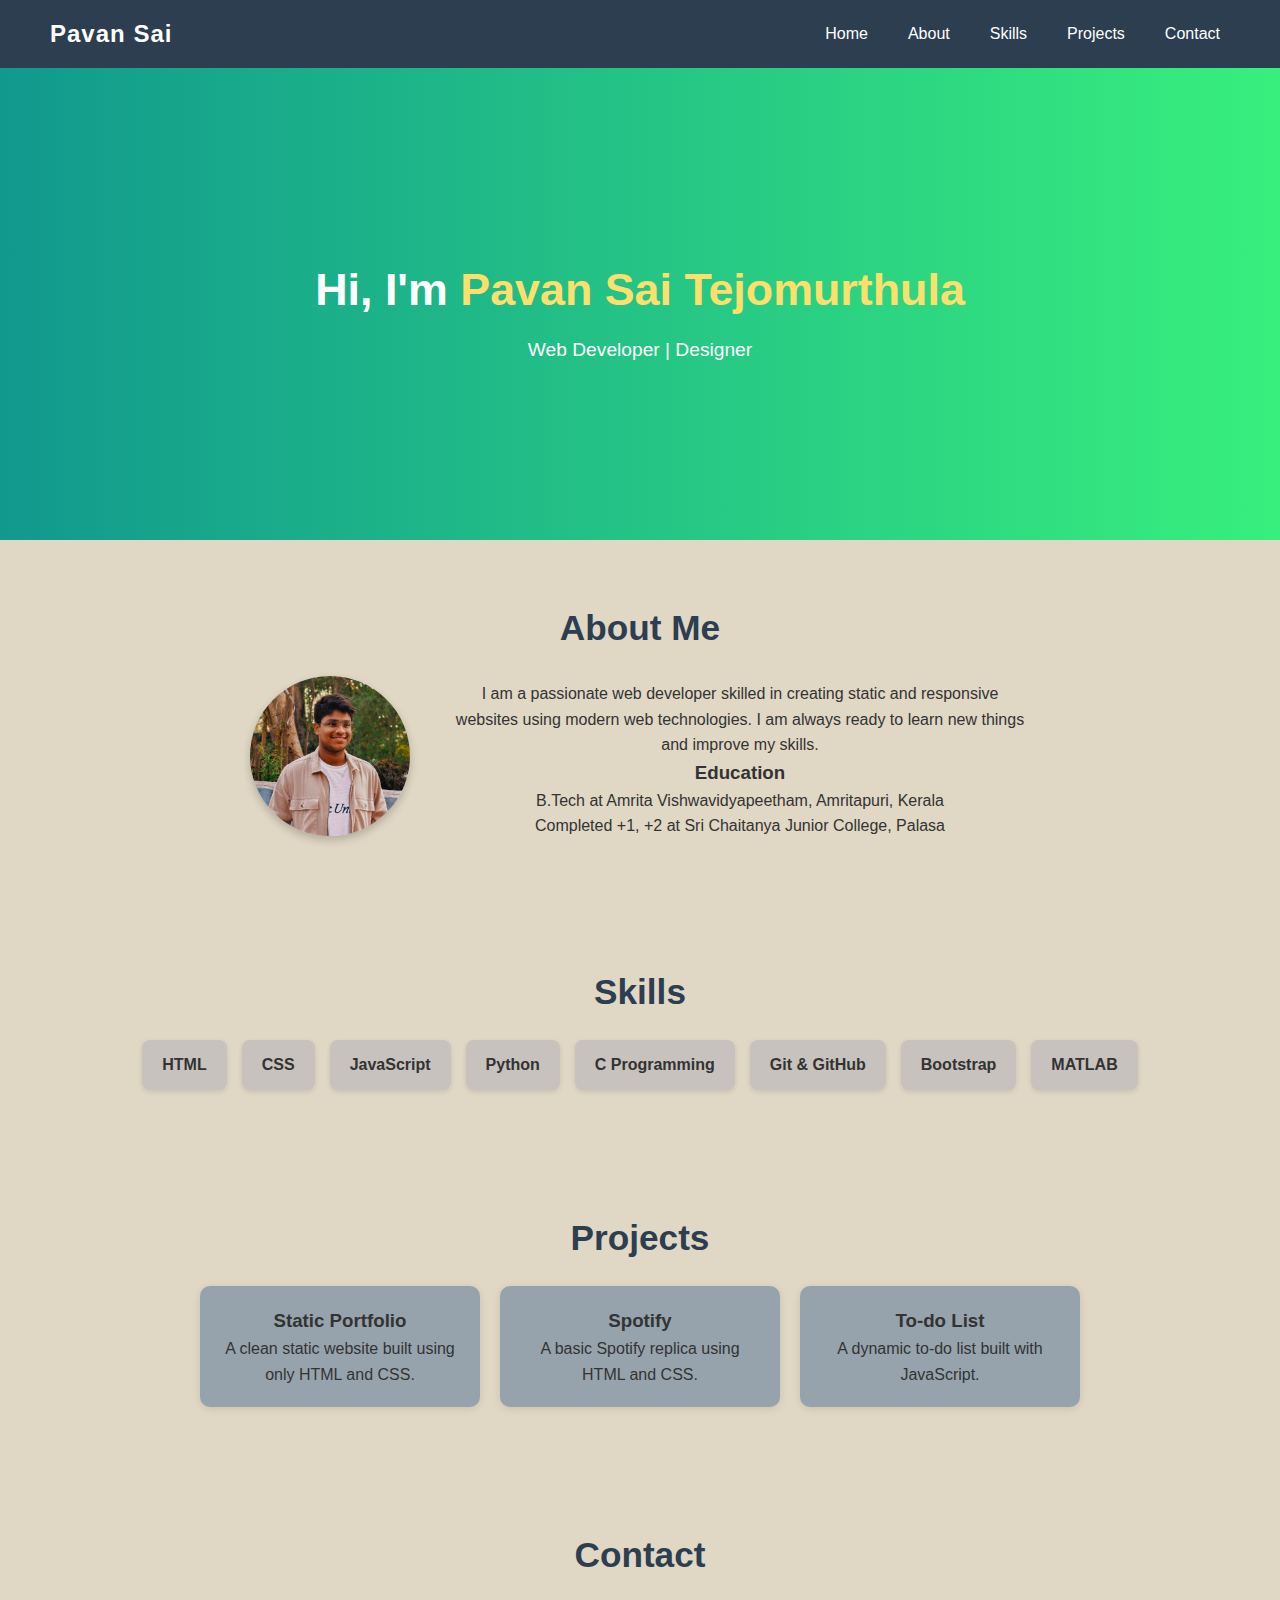
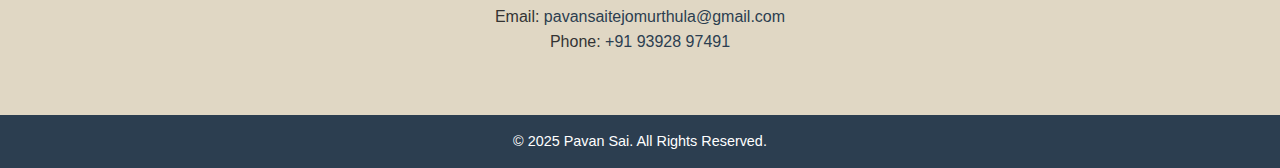
<file: task-3-portfolio/index.html>
<!DOCTYPE html>
<html lang="en">
<head>
  <meta charset="UTF-8">
  <meta name="viewport" content="width=device-width, initial-scale=1.0">
  <title>Pavan Sai - Portfolio</title>
  <link rel="stylesheet" href="style.css">
</head>
<body>
  <!-- Navigation -->
  <header>
    <nav class="navbar">
      <div class="logo">Pavan Sai</div>
      <ul class="nav-links">
        <li><a href="#home">Home</a></li>
        <li><a href="#about">About</a></li>
        <li><a href="#skills">Skills</a></li>
        <li><a href="#projects">Projects</a></li>
        <li><a href="#contact">Contact</a></li>
      </ul>
    </nav>
  </header>

  <!-- Hero Section -->
  <section id="home" class="hero">
    <div class="hero-text">
      <h1>Hi, I'm <span>Pavan Sai Tejomurthula</span></h1>
      <p>Web Developer | Designer</p>
    </div>
  </section>

  <!-- About Section -->
  <section id="about" class="section about-section">
    <h2>About Me</h2>
    <div class="about-content">
      <div class="about-photo">
        <img src="assertsjjj/image.jpg" alt="Pavan Sai Photo">
      </div>
      <div class="about-text">
        <p>
          I am a passionate web developer skilled in creating static and responsive websites 
          using modern web technologies. I am always ready to learn new things and improve my skills.
        </p>
        <div class="education">
          <h3>Education</h3>
          <p>B.Tech at Amrita Vishwavidyapeetham, Amritapuri, Kerala</p>
          <p>Completed +1, +2 at Sri Chaitanya Junior College, Palasa</p>
        </div>
      </div>
    </div>
  </section>

  <!-- Skills Section -->
  <section id="skills" class="section">
    <h2>Skills</h2>
    <div class="skills-container">
      <div class="skill-card">HTML</div>
      <div class="skill-card">CSS</div>
      <div class="skill-card">JavaScript</div>
      <div class="skill-card">Python</div>
      <div class="skill-card">C Programming</div>
      <div class="skill-card">Git & GitHub</div>
      <div class="skill-card">Bootstrap</div>
      <div class="skill-card">MATLAB</div>
    </div>
  </section>

  <!-- Projects Section -->
  <section id="projects" class="section">
    <h2>Projects</h2>
    <div class="projects-container">
      <div class="project-card">
        <h3>Static Portfolio</h3>
        <p>A clean static website built using only HTML and CSS.</p>
      </div>
      <div class="project-card">
        <h3>Spotify</h3>
        <p>A basic Spotify replica using HTML and CSS.</p>
      </div>
      <div class="project-card">
        <h3>To-do List</h3>
        <p>A dynamic to-do list built with JavaScript.</p>
      </div>
    </div>
  </section>

  <!-- Contact Section -->
  <section id="contact" class="section">
    <h2>Contact</h2>
    <p>Email: <a href="mailto:pavansaitejomurthula@gmail.com">pavansaitejomurthula@gmail.com</a></p>
    <p>Phone: <a href="tel:+919392897491">+91 93928 97491</a></p>
  </section>

  <!-- Footer -->
  <footer>
    <p>&copy; 2025 Pavan Sai. All Rights Reserved.</p>
  </footer>
</body>
</html>
</file>
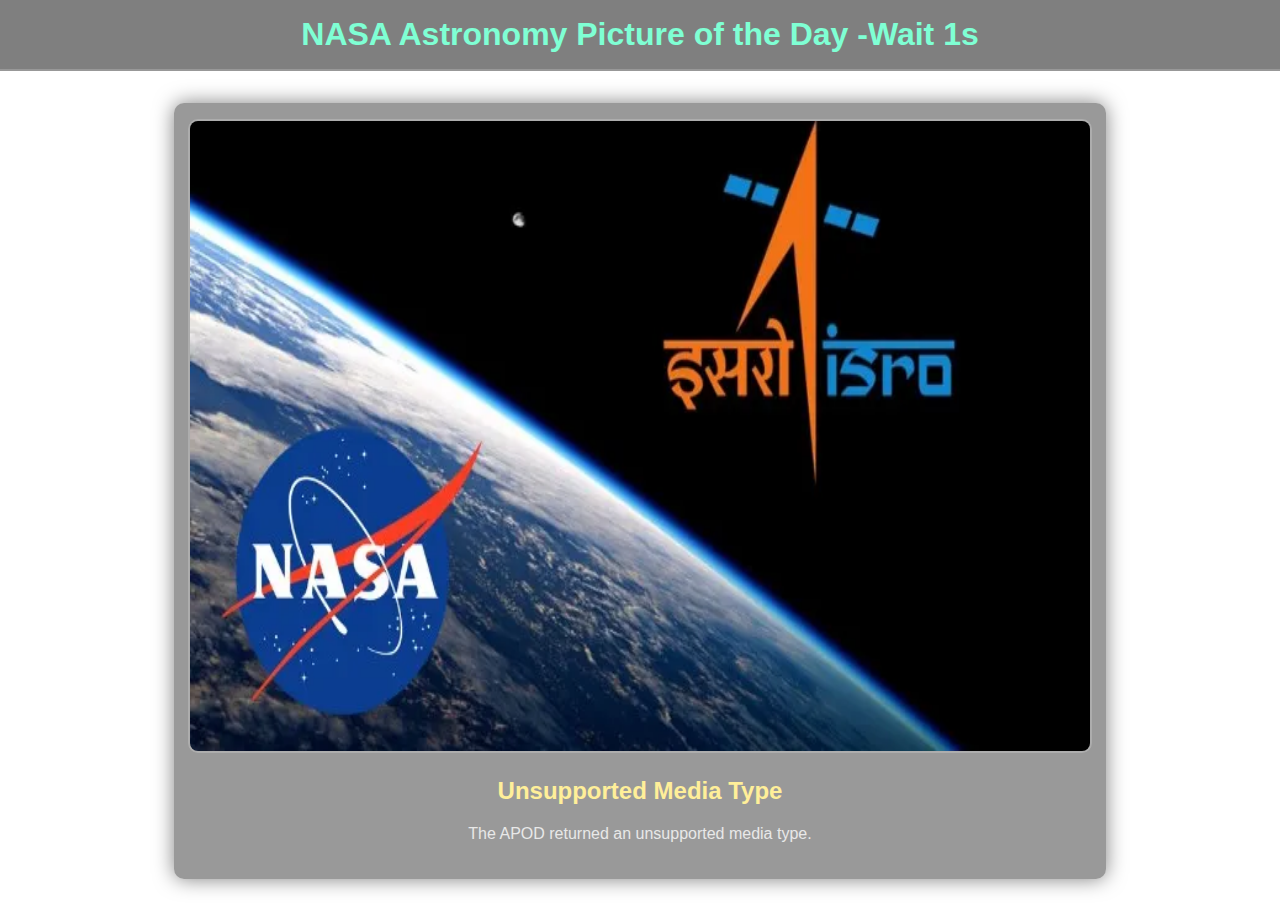
<file: task-4-space_explorer/index.html>
<!DOCTYPE html>
<html lang="en">
<head>
    <meta charset="UTF-8">
    <meta name="viewport" content="width=device-width, initial-scale=1.0">
    <title>Interstellar Explorer</title>
    <link rel="stylesheet" href="style.css">
</head>
<body>
    <header>
        <h1 class="head">NASA Astronomy Picture of the Day
                -Wait 1s
        </h1>

    </header>

    <main class="container">
        <div class="img-div">
            <img id="IMG" src="./asserts/Nasa_Isro.webp" alt="NASA Space Image">
        </div>

        <h3 class="title"></h3>
        <p class="para"></p>
    </main>

    <script src="app.js"></script>
</body>
</html>
</file>
<file: task-4-space_explorer/style.css>
/* Space background */
body {
    background: url('https://images.unsplash.com/photo-1444703686981-a3abbc4d4fe3?ixlib=rb-4.0.3&auto=format&fit=crop&w=1920&q=80') 
                no-repeat center center fixed;
    background-size: cover;
    color: #ffffff;
    font-family: 'Segoe UI', Tahoma, Geneva, Verdana, sans-serif;
    margin: 0;
    padding: 0;
    text-align: center;
}

/* Header styling */
header {
    padding: 1rem;
    background: rgba(0, 0, 0, 0.5);
    border-bottom: 2px solid rgba(255, 255, 255, 0.2);
    z-index: 100;
}

.head {
    color: aquamarine;
    font-size: 2rem;
    margin: 0;
}

/* Container styling */
.container {
    max-width: 900px;
    margin: 2rem auto;
    padding: 1rem;
    background: rgba(0, 0, 0, 0.4);
    border-radius: 10px;
    box-shadow: 0 0 20px rgba(0, 0, 0, 0.5);
    animation: appear 3s ease-in-out reverse;
}

@keyframes appear {
    0% {
        background: none;
        border-radius: 10px;
        box-shadow: none;
    }
    100% {
        background: rgba(0, 0, 0, 0.4);
        border-radius: 10px;
        box-shadow: 0 0 20px rgba(0, 0, 0, 0.5);
    }
}

/* Image and Video */
.img-div {
    display: flex;
    justify-content: center;
    margin-bottom: 1rem;
    position: relative;
}

#IMG, #VIDEO {
    width: 100%;
    height: 70vh;
    border-radius: 10px;
    border: 2px solid rgba(255, 255, 255, 0.2);
    opacity: 1;
    animation: zoomIn 3s ease-in-out forwards;
}

#VIDEO {
    display: none;
}

@keyframes zoomIn {
    0% {
        transform: scale(0.8);
        width: 30%;
        height: 20vh;
        border-radius: 1px;
        opacity: 0;
    }
    100% {
        transform: scale(1);
        width: 100%;
        height: 70vh;
        border-radius: 10px;
        opacity: 1;
    }
}

/* Titles and text */
.title {
    color: #ffef99;
    font-size: 1.5rem;
    margin-bottom: 0.5rem;
}

.para {
    color: #e8e8e8;
    font-size: 1rem;
    line-height: 1.6;
    padding: 0 1rem;
}
</file>
<file: task-3-portfolio/style.css>
/* Reset */
* {
  margin: 0;
  padding: 0;
  box-sizing: border-box;
}
html {
  scroll-behavior: smooth;
}


body {
  font-family: 'Segoe UI', Tahoma, Geneva, Verdana, sans-serif;
  background: hwb(39 77% 12%);
  color: #333;
  line-height: 1.6;
}

/* Navbar */
.navbar {
  display: flex;
  justify-content: space-between;
  align-items: center;
  padding: 15px 50px;
  background: #2c3e50;
  color: #fff;
  position: fixed;  /* Fixed position */
  top: 0;
  left: 0;
  width: 100%;       /* Full width */
  z-index: 1000;     /* Stay on top of other elements */
}

.navbar .logo {
  font-size: 1.5em;
  font-weight: bold;
  letter-spacing: 1px;
}

.nav-links {
  list-style: none;
  display: flex;
  gap: 20px;
}

.nav-links a {
  color: #fff;
  text-decoration: none;
  padding: 5px 10px;
  transition: 0.3s;
}

.nav-links a:hover {
  background: #34495e;
  border-radius: 5px;
}

/* Hero Section */
.hero {
  height: 60vh;
  padding-top: 80px;  /* Adjust to navbar height */
 background: linear-gradient(to right, #11998e, #38ef7d);
  color: #fff;
  display: flex;
  justify-content: center;
  align-items: center;
  text-align: center;
}

.hero h1 {
  font-size: 2.8em;
}

.hero span {
  color: #ffdf6c;
}

.hero p {
  font-size: 1.2em;
  margin-top: 10px;
}

/* Sections */
.section {
  padding: 60px 20px;
  text-align: center;
}

.section h2 {
  font-size: 2.2em;
  margin-bottom: 20px;
  color: #2c3e50;
}

/* About Section */
.about-section {
  text-align: center;
}

.about-content {
  display: flex;
  flex-direction: column;
  align-items: center;
  gap: 20px;
}

.about-photo img {
  width: 160px;
  height: 160px;
  border-radius: 50%;
  object-fit: cover;
  box-shadow: 0 4px 8px rgba(0,0,0,0.2);
}

.about-text {
  max-width: 600px;
  text-align: center;
}

@media (min-width: 768px) {
  .about-content {
    flex-direction: row;
    justify-content: center;
    text-align: left;
  }
  .about-text {
    padding-left: 20px;
  }
}

/* Skills */
.skills-container {
  display: flex;
  flex-wrap: wrap;
  justify-content: center;
  gap: 15px;
}

.skill-card {
  background:#c7c2bd;
  padding: 12px 20px;
  border-radius: 8px;
  box-shadow: 0 2px 5px rgba(0,0,0,0.1);
  font-weight: bold;
  transition: transform 0.3s;
}

.skill-card:hover {
  transform: translateY(-5px);
}

/* Projects */
.projects-container {
  display: flex;
  justify-content: center;
  flex-wrap: wrap;
  gap: 20px;
}

.project-card {
  background: #96a3ad;
  padding: 20px;
  width: 280px;
  border-radius: 10px;
  box-shadow: 0 2px 8px rgba(0,0,0,0.1);
  transition: transform 0.3s;
}

.project-card:hover {
  transform: translateY(-5px);
}

/* Contact */
#contact a {
  color: #2c3e50;
  text-decoration: none;
}

#contact a:hover {
  text-decoration: underline;
}

/* Footer */
footer {
  text-align: center;
  padding: 15px;
  background: #2c3e50;
  color: #fff;
  font-size: 0.9em;
}
</file>
